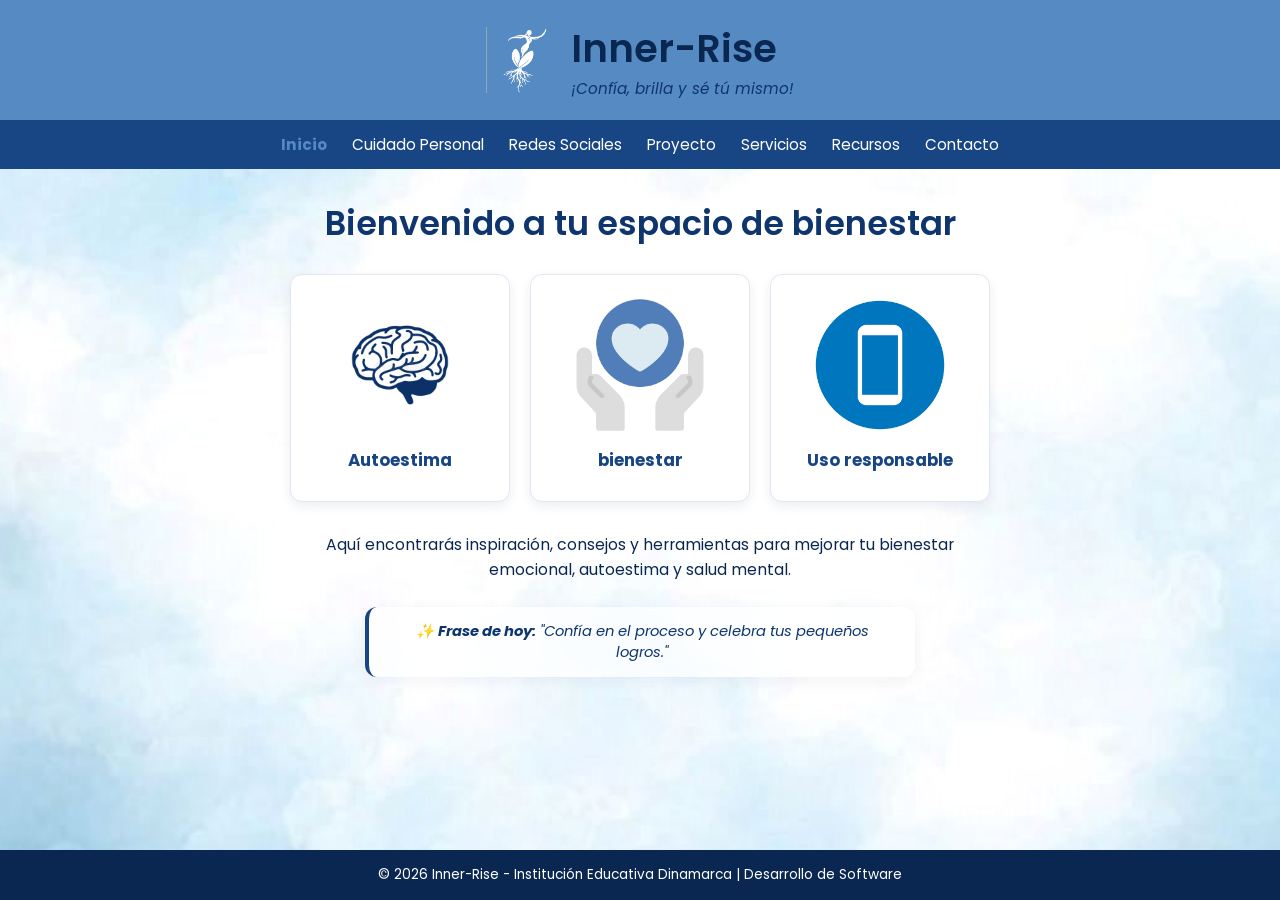
<file: index.html>
<!DOCTYPE html>
<html lang="es">
<head>
    <meta charset="UTF-8">
    <meta name="viewport" content="width=device-width, initial-scale=1.0">
    <title>Inner-Rise | Tu Espacio de Bienestar</title>
    <link rel="stylesheet" href="style.css">
    <link rel="preconnect" href="https://fonts.googleapis.com">
    <link rel="preconnect" href="https://fonts.gstatic.com" crossorigin>
    <link href="https://fonts.googleapis.com/css2?family=Poppins:wght@300;400;600;700&display=swap" rel="stylesheet">
</head>
<script src="estilo.js"></script>
<body>
    <header class="top-header">
        <img src="logo.jpg" class="logo-img" alt="Logo de Inner-Rise">
        <div class="brand-text">
            <h1>Inner-Rise</h1>
            <p class="slogan">¡Confía, brilla y sé tú mismo!</p>
        </div>
    </header>

    <nav class="navbar">
        <ul>
            <li><a href="index.html" class="active">Inicio</a></li>
            <li><a href="cuidado-personal.html">Cuidado Personal</a></li>
            <li><a href="redes-sociales.html">Redes Sociales</a></li>
            <li><a href="proyecto.html">Proyecto</a></li>
            <li><a href="servicios.html">Servicios</a></li>
            <li><a href="recurso.html">Recursos</a></li>
            <li><a href="contacto.html">Contacto</a></li>
        </ul>
    </nav>

    <section id="inicio" class="hero">
        <h2>Bienvenido a tu espacio de bienestar</h2>
        <div class="cards-container">
            <div class="card">
                <div class="card-image">
                    <img src="ilustracion.webp" alt="Autoestima y Cuidado Personal">
                </div>
                <h3>Autoestima</h3>
            </div>
            <div class="card">
                <div class="card-image">
                    <img src="icono (1).png" alt="Bienestar">
                </div>
                <h3>bienestar</h3>
            </div>
            <div class="card">
                <div class="card-image">
                    <img src="blablabla..png" alt="redes responsable">
                </div>
                <h3>Uso responsable</h3>
            </div>
        </div>
        <p class="hero-description">
            Aquí encontrarás inspiración, consejos y herramientas para mejorar tu bienestar emocional, autoestima y salud mental.
        </p>
    </section>

    <footer>
        <p>&copy; 2026 Inner-Rise - Institución Educativa Dinamarca | Desarrollo de Software</p>
    </footer>

    
</body>
</html>
</file>
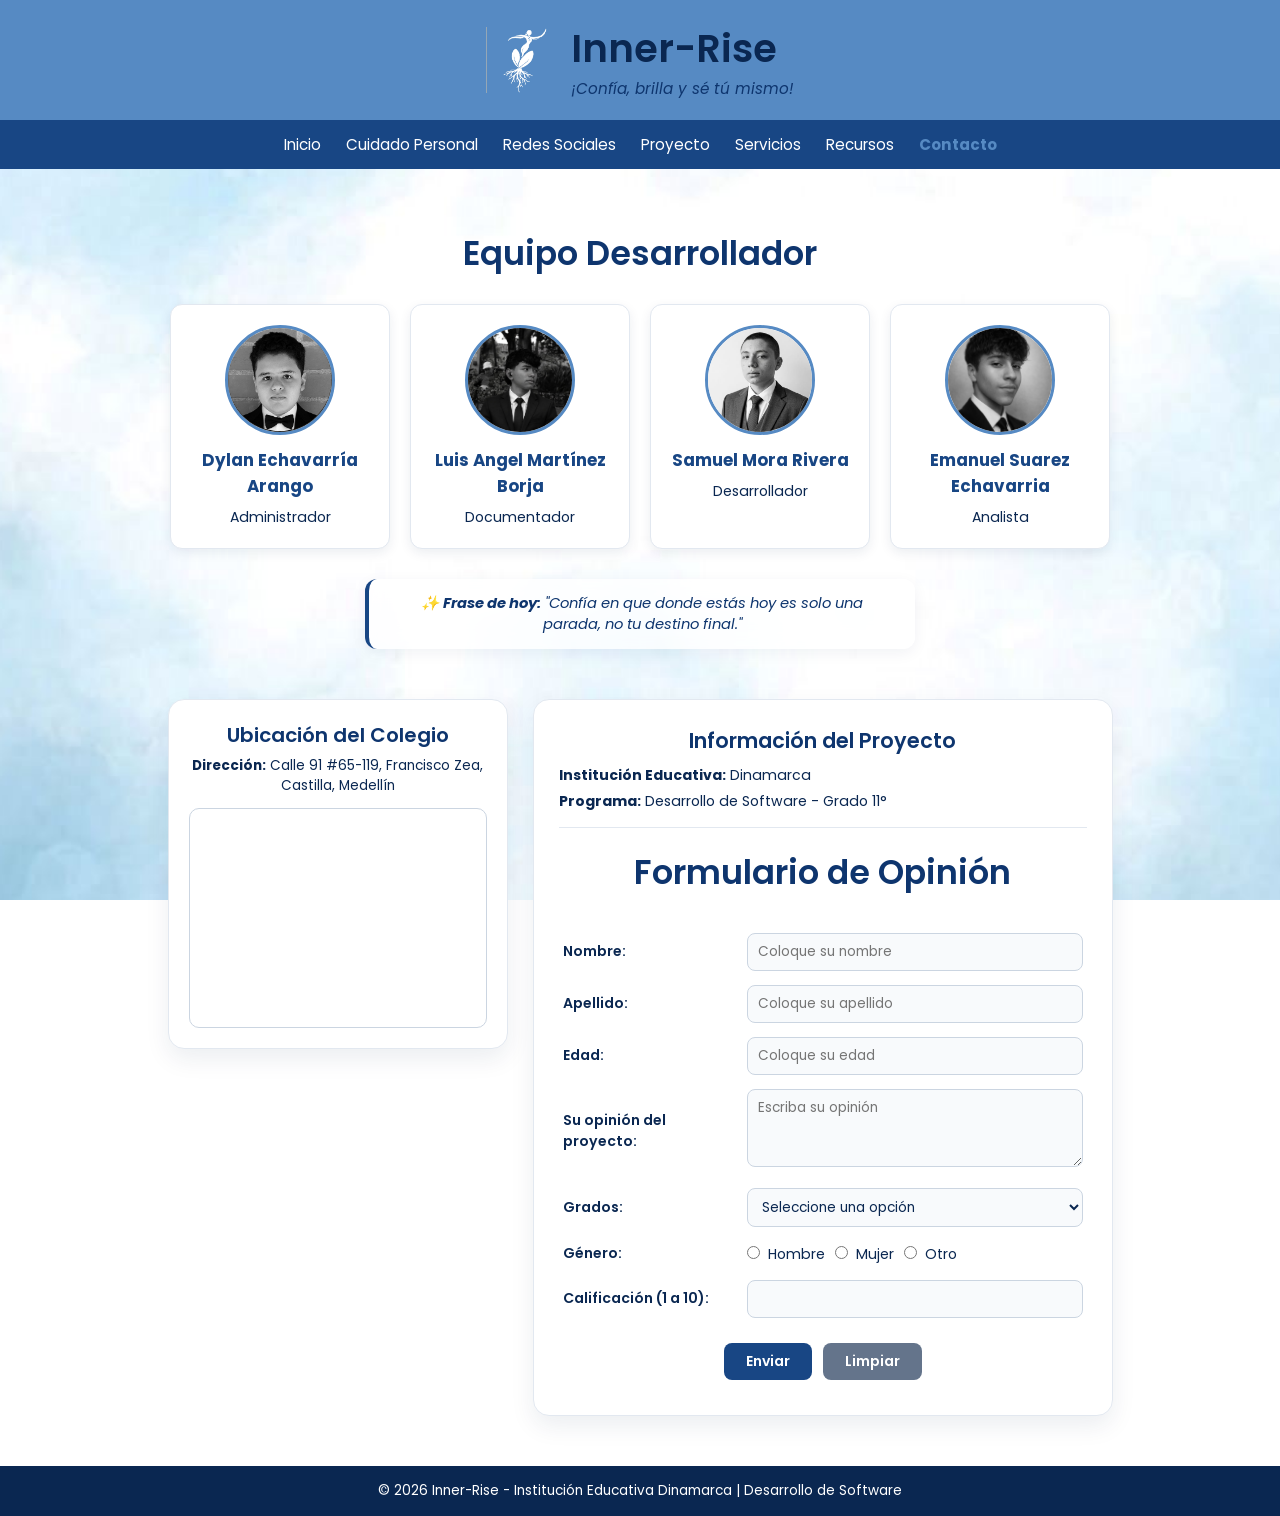
<file: contacto.html>
<!DOCTYPE html>
<html lang="es">
<head>
    <meta charset="UTF-8">
    <meta name="viewport" content="width=device-width, initial-scale=1.0">
    <title>Contacto | Inner-Rise</title>
    <link rel="stylesheet" href="style.css">
    <link rel="preconnect" href="https://fonts.googleapis.com">
    <link rel="preconnect" href="https://fonts.gstatic.com" crossorigin>
    <link href="https://fonts.googleapis.com/css2?family=Poppins:wght@300;400;600;700&display=swap" rel="stylesheet">
</head>
<script src="estilo.js"></script>
<body>

    <!-- ENCABEZADO -->
    <header class="top-header">
        <img src="logo.jpg" class="logo-img" alt="Logo de Inner-Rise">
        <div class="brand-text">
            <h1>Inner-Rise</h1>
            <p class="slogan">¡Confía, brilla y sé tú mismo!</p>
        </div>
    </header>

    <!-- NAVEGACIÓN -->
    <nav class="navbar">
        <ul>
            <li><a href="index.html">Inicio</a></li>
            <li><a href="cuidado-personal.html">Cuidado Personal</a></li>
            <li><a href="redes-sociales.html">Redes Sociales</a></li>
            <li><a href="proyecto.html">Proyecto</a></li>
            <li><a href="servicios.html">Servicios</a></li>
            <li><a href="recurso.html">Recursos</a></li>
            <li><a href="contacto.html" class="active">Contacto</a></li>
        </ul>
    </nav>

    <!-- CONTENIDO PRINCIPAL -->
    <main class="principal">

        <!-- EQUIPO DESARROLLADOR -->
        <section class="hero">
            <h2>Equipo Desarrollador</h2>
            <div class="team-grid">
                <div class="team-card">
                    <img src="Dylan.jpg" alt="Dylan Echavarría Arango" class="member-photo">
                    <h3>Dylan Echavarría Arango</h3>
                    <p>Administrador</p>
                </div>
                <div class="team-card">
                    <img src="IMG-20260819-WA0007.jpg" alt="Luis Angel Martínez Borja" class="member-photo">
                    <h3>Luis Angel Martínez Borja</h3>
                    <p>Documentador</p>
                </div>
                <div class="team-card">
                    <img src="yo.jpeg" alt="Samuel Mora Rivera" class="member-photo">
                    <h3>Samuel Mora Rivera</h3>
                    <p>Desarrollador</p>
                </div>
                <div class="team-card">
                    <img src="suarez.jpeg" alt="Emanuel Suarez Echavarria" class="member-photo">
                    <h3>Emanuel Suarez Echavarria</h3>
                    <p>Analista</p>
                </div>
            </div>
        </section>

        <!-- SECCIÓN DE MAPA Y FORMULARIO (INFORMACIÓN COMBINADA) -->
        <div class="contacto-flex-container">

            <!-- UBICACIÓN DEL COLEGIO -->
            <div class="mapa-card">
                <h2>Ubicación del Colegio</h2>
                <p><strong>Dirección:</strong> Calle 91 #65-119, Francisco Zea, Castilla, Medellín</p>
                
                <div class="mapa-responsive">
                    <iframe 
                        src="https://maps.google.com/maps?q=Calle%2091%20%2365-119%2C%20Francisco%20Zea%2C%20Medellin&t=&z=16&ie=UTF8&iwloc=&output=embed" 
                        allowfullscreen="" 
                        loading="lazy" 
                        referrerpolicy="no-referrer-when-downgrade">
                    </iframe>
                </div>
            </div>

            <!-- TARJETA COMBINADA: INFORMACIÓN DEL PROYECTO + FORMULARIO -->
            <form action="guardar.php" method="POST">
                
                <!-- BLOQUE DE INFORMACIÓN DEL PROYECTO -->
                <div class="info-proyecto-unificada">
                    <h2>Información del Proyecto</h2>
                    <p><strong>Institución Educativa:</strong> Dinamarca</p>
                    <p><strong>Programa:</strong> Desarrollo de Software - Grado 11°</p>

                </div>

                <hr class="separador-formulario">

                <!-- FORMULARIO DE OPINIÓN -->
                <h2>Formulario de Opinión</h2>
                <table>
                    <tr>
                        <td><label for="name">Nombre:</label></td>
                        <td><input type="text" placeholder="Coloque su nombre" maxlength="10" required name="name" id="name"></td>
                    </tr>
                    <tr>
                        <td><label for="lastname">Apellido:</label></td>
                        <td><input type="text" placeholder="Coloque su apellido" maxlength="10" required name="lastname" id="lastname"></td>
                    </tr>
                    <tr>
                        <td><label for="age">Edad:</label></td>
                        <td><input type="number" placeholder="Coloque su edad" required name="age" id="age"></td>
                    </tr>
                    <tr>
                        <td><label for="description">Su opinión del proyecto:</label></td>
                        <td><textarea name="description" placeholder="Escriba su opinión" id="description" rows="3"></textarea></td>
                    </tr>
                    <tr>
                        <td><label for="study">Grados:</label></td>
                        <td>
                            <select name="study" id="study">
                                <option value="">Seleccione una opción</option>
                                <option value="11">11°</option>
                                <option value="10">10°</option>
                            </select>
                        </td>
                    </tr>
                    <tr>
                        <td><label>Género:</label></td>
                        <td>
                            <input type="radio" name="gender" value="man" id="man">
                            <label for="man">Hombre</label>
                            <input type="radio" name="gender" value="woman" id="woman">
                            <label for="woman">Mujer</label>
                            <input type="radio" name="gender" value="heli" id="heli">
                            <label for="heli">Otro</label>
                        </td>
                    </tr>
                    <tr>
                        <td><label for="number">Calificación (1 a 10):</label></td>
                        <td><input type="number" name="number" id="number" min="1" max="10"></td>
                    </tr>
                    <tr>
                        <td colspan="2" class="form-buttons">
                            <input type="submit" value="Enviar">
                            <input type="reset" value="Limpiar">
                        </td>
                    </tr>
                </table>
            </form>

        </div>

    </main>

    <!-- PIE DE PÁGINA -->
    <footer>
        <p>&copy; 2026 Inner-Rise - Institución Educativa Dinamarca | Desarrollo de Software</p>
    </footer>

</body>
</html>
</file>
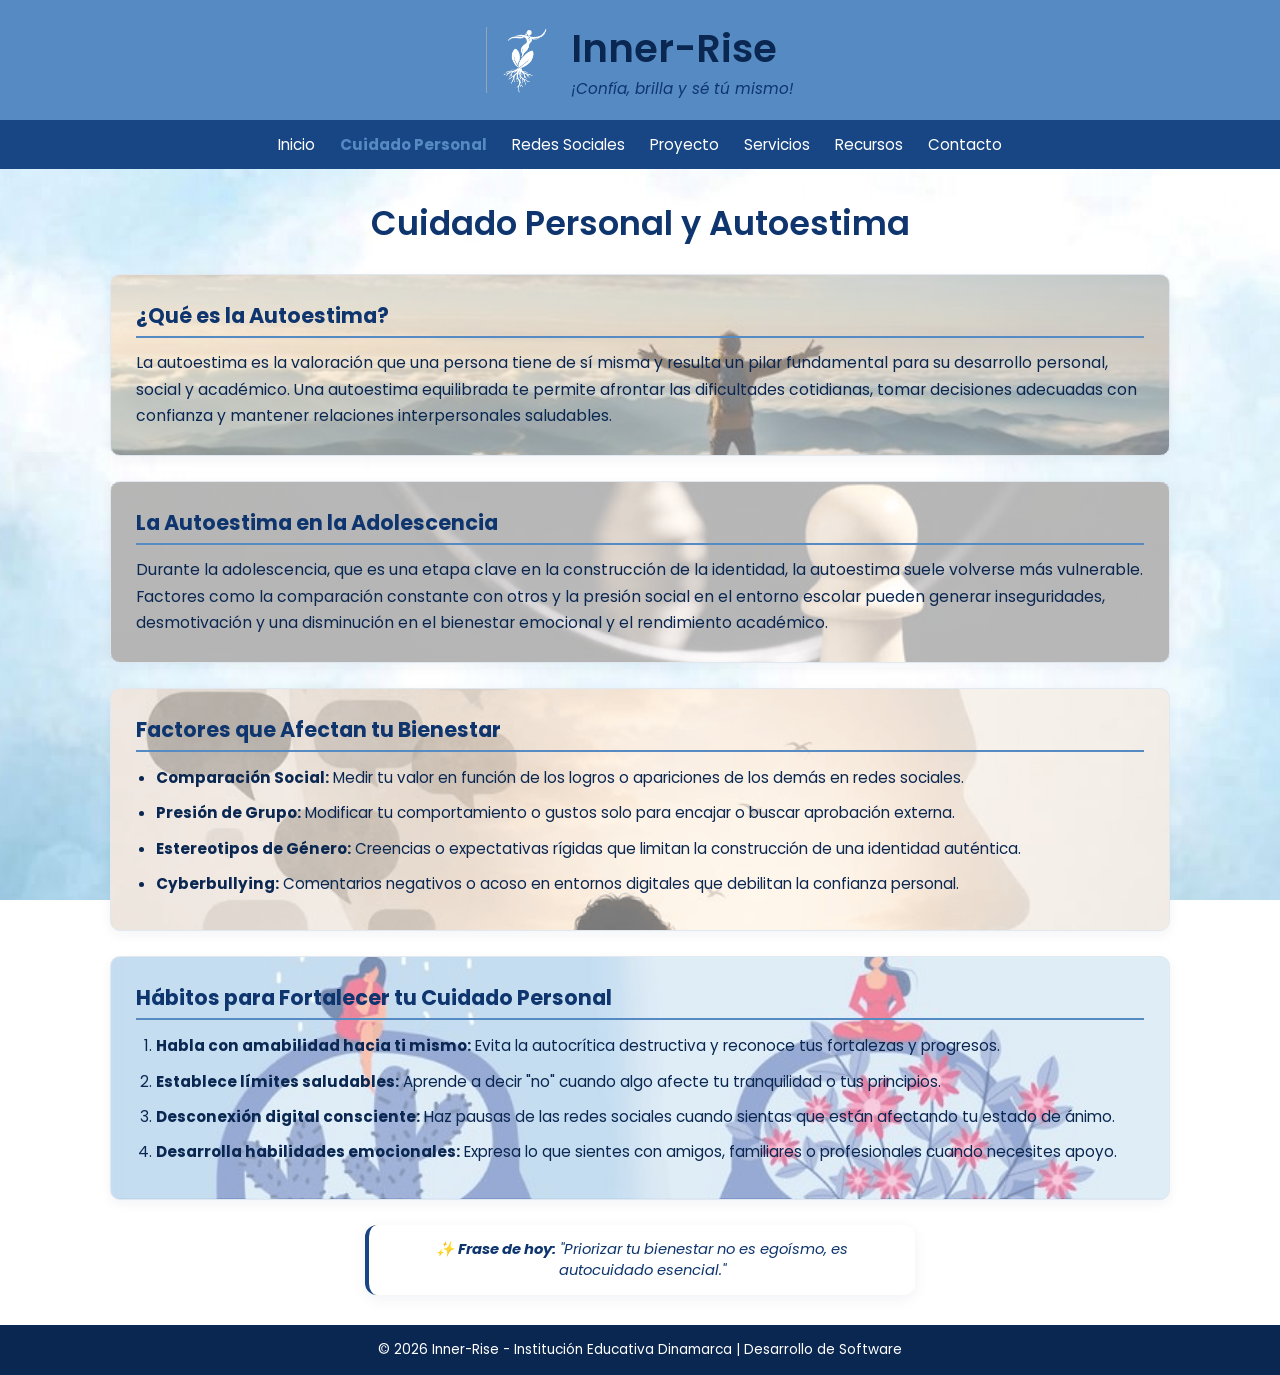
<file: cuidado-personal.html>
<!DOCTYPE html>
<html lang="es">
<head>
    <meta charset="UTF-8">
    <meta name="viewport" content="width=device-width, initial-scale=1.0">
    <title>Cuidado Personal | Inner-Rise</title>
    <link rel="stylesheet" href="style.css">
    <link rel="preconnect" href="https://fonts.googleapis.com">
    <link rel="preconnect" href="https://fonts.gstatic.com" crossorigin>
    <link href="https://fonts.googleapis.com/css2?family=Poppins:wght@300;400;600;700&display=swap" rel="stylesheet">
</head>
<body class="pagina-cuidado">
    <header class="top-header">
        <img src="logo.jpg" class="logo-img" alt="Logo de Inner-Rise">
        <div class="brand-text">
            <h1>Inner-Rise</h1>
            <p class="slogan">¡Confía, brilla y sé tú mismo!</p>
        </div>
    </header>

    <nav class="navbar">
        <ul>
            <li><a href="index.html">Inicio</a></li>
            <li><a href="cuidado-personal.html" class="active">Cuidado Personal</a></li>
            <li><a href="redes-sociales.html">Redes Sociales</a></li>
            <li><a href="proyecto.html">Proyecto</a></li>
            <li><a href="servicios.html">Servicios</a></li>
            <li><a href="recurso.html">Recursos</a></li>
            <li><a href="contacto.html">Contacto</a></li>
        </ul>
    </nav>

    <section class="hero">
        <h2>Cuidado Personal y Autoestima</h2>
        <article class="content-box">
            <h3>¿Qué es la Autoestima?</h3>
            <p>La autoestima es la valoración que una persona tiene de sí misma y resulta un pilar fundamental para su desarrollo personal, social y académico. Una autoestima equilibrada te permite afrontar las dificultades cotidianas, tomar decisiones adecuadas con confianza y mantener relaciones interpersonales saludables.</p>
        </article>
        <article class="content-box">
            <h3>La Autoestima en la Adolescencia</h3>
            <p>Durante la adolescencia, que es una etapa clave en la construcción de la identidad, la autoestima suele volverse más vulnerable. Factores como la comparación constante con otros y la presión social en el entorno escolar pueden generar inseguridades, desmotivación y una disminución en el bienestar emocional y el rendimiento académico.</p>
        </article>
        <article class="content-box">
            <h3>Factores que Afectan tu Bienestar</h3>
            <ul>
                <li><strong>Comparación Social:</strong> Medir tu valor en función de los logros o apariciones de los demás en redes sociales.</li>
                <li><strong>Presión de Grupo:</strong> Modificar tu comportamiento o gustos solo para encajar o buscar aprobación externa.</li>
                <li><strong>Estereotipos de Género:</strong> Creencias o expectativas rígidas que limitan la construcción de una identidad auténtica.</li>
                <li><strong>Cyberbullying:</strong> Comentarios negativos o acoso en entornos digitales que debilitan la confianza personal.</li>
            </ul>
        </article>
        <article class="content-box">
            <h3>Hábitos para Fortalecer tu Cuidado Personal</h3>
            <ol>
                <li><strong>Habla con amabilidad hacia ti mismo:</strong> Evita la autocrítica destructiva y reconoce tus fortalezas y progresos.</li>
                <li><strong>Establece límites saludables:</strong> Aprende a decir "no" cuando algo afecte tu tranquilidad o tus principios.</li>
                <li><strong>Desconexión digital consciente:</strong> Haz pausas de las redes sociales cuando sientas que están afectando tu estado de ánimo.</li>
                <li><strong>Desarrolla habilidades emocionales:</strong> Expresa lo que sientes con amigos, familiares o profesionales cuando necesites apoyo.</li>
            </ol>
        </article>
    </section>

    <footer>
        <p>&copy; 2026 Inner-Rise - Institución Educativa Dinamarca | Desarrollo de Software</p>
    </footer>

    <script src="estilo.js"></script>
</body>
</html>
</file>
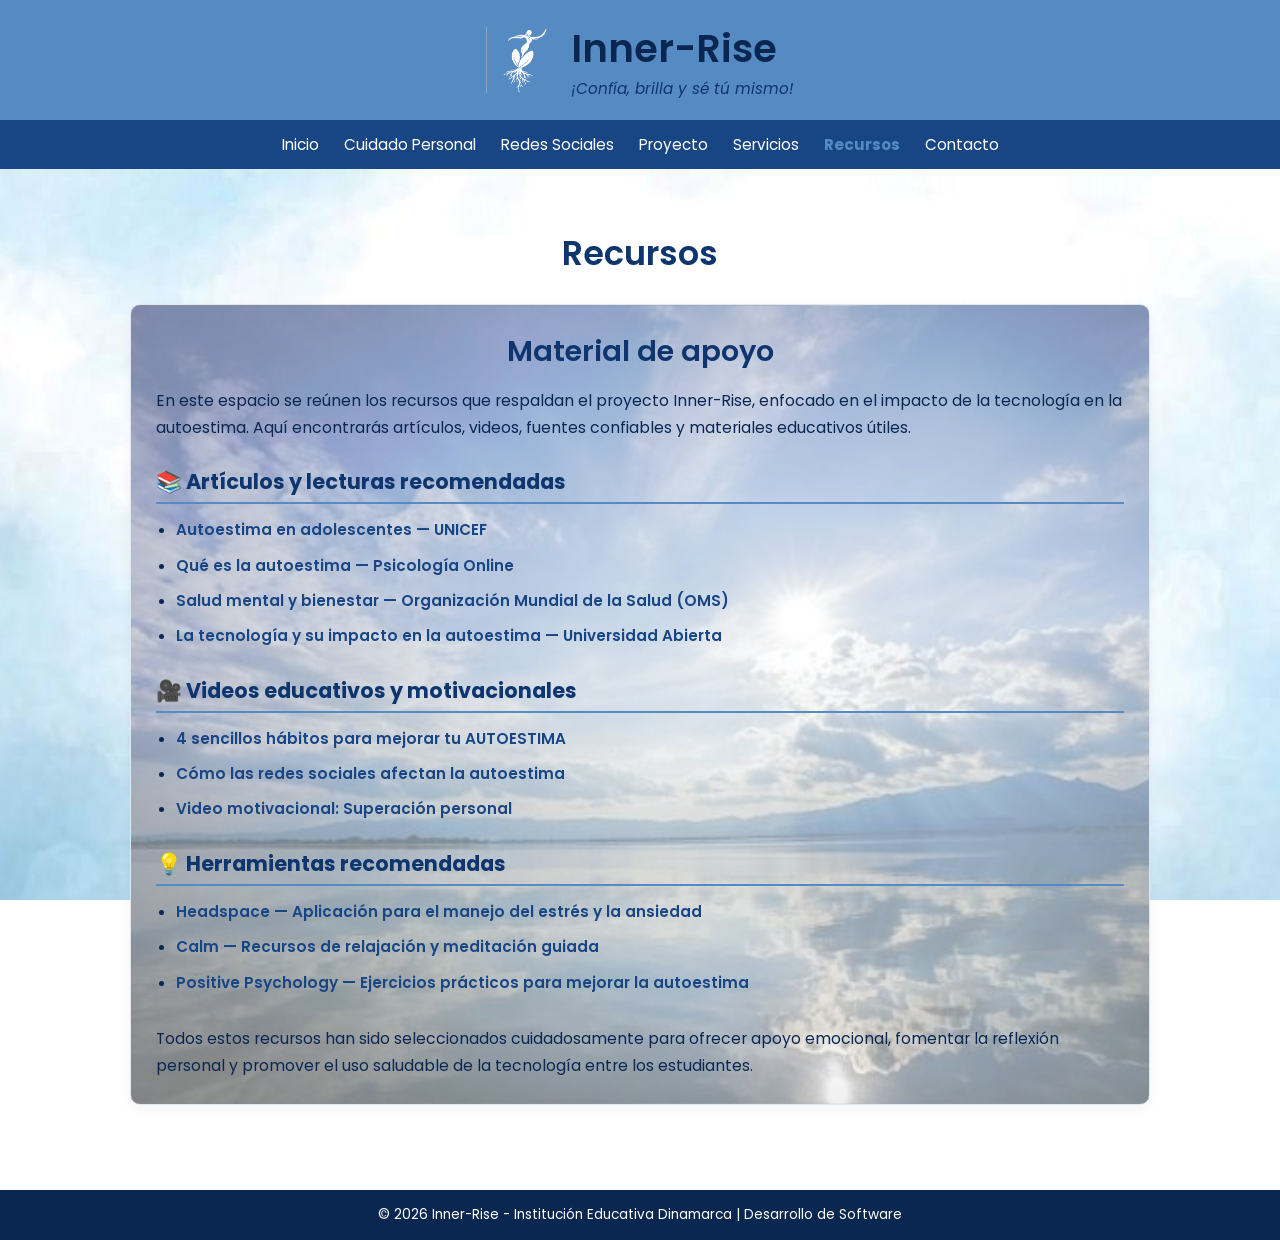
<file: recurso.html>
<!DOCTYPE html>
<html lang="es">
<head>
    <meta charset="UTF-8">
    <meta name="viewport" content="width=device-width, initial-scale=1.0">
    <title>Recursos | Inner-Rise</title>
    <link rel="stylesheet" href="style.css">
    <link rel="preconnect" href="https://fonts.googleapis.com">
    <link rel="preconnect" href="https://fonts.gstatic.com" crossorigin>
    <link href="https://fonts.googleapis.com/css2?family=Poppins:wght@300;400;600;700&display=swap" rel="stylesheet">
</head>
<script src="estilo.js"></script>

<body class="pagina-recursos">
    <header class="top-header">
        <img src="logo.jpg" class="logo-img" alt="Logo de Inner-Rise">
        <div class="brand-text">
            <h1>Inner-Rise</h1>
            <p class="slogan">¡Confía, brilla y sé tú mismo!</p>
        </div>
    </header>

    <nav class="navbar">
        <ul>
            <li><a href="index.html">Inicio</a></li>
            <li><a href="cuidado-personal.html">Cuidado Personal</a></li>
            <li><a href="redes-sociales.html">Redes Sociales</a></li>
            <li><a href="proyecto.html">Proyecto</a></li>
            <li><a href="servicios.html">Servicios</a></li>
            <li><a href="recurso.html" class="active">Recursos</a></li>
            <li><a href="contacto.html">Contacto</a></li>
        </ul>
    </nav>

    <main>
        <section class="principal">
            <h2>Recursos</h2>
            
            <!-- CAJA ÚNICA DE RECURSOS -->
            <div class="content-box caja-recursos-general">
                <h2>Material de apoyo</h2>
                <p>En este espacio se reúnen los recursos que respaldan el proyecto Inner-Rise, enfocado en el impacto de la tecnología en la autoestima. Aquí encontrarás artículos, videos, fuentes confiables y materiales educativos útiles.</p>
                
                <h3 style="margin-top:25px;">📚 Artículos y lecturas recomendadas</h3>
                <ul>
                    <li><a href="https://www.unicef.org/es/salud-mental/autoestima-en-adolescentes" target="_blank">Autoestima en adolescentes — UNICEF</a></li>
                    <li><a href="https://www.psicologia-online.com/que-es-la-autoestima-en-psicologia-5829.html" target="_blank">Qué es la autoestima — Psicología Online</a></li>
                    <li><a href="https://www.who.int/es/health-topics/mental-health" target="_blank">Salud mental y bienestar — Organización Mundial de la Salud (OMS)</a></li>
                    <li><a href="https://www.malvernbh.com/blog/technology-and-self-confidence/" target="_blank">La tecnología y su impacto en la autoestima — Universidad Abierta</a></li>
                </ul>

                <h3 style="margin-top:25px;">🎥 Videos educativos y motivacionales</h3>
                <ul>
                    <li><a href="https://www.youtube.com/watch?v=y3vrDj2-CfQ" target="_blank">4 sencillos hábitos para mejorar tu AUTOESTIMA</a></li>
                    <li><a href="https://www.youtube.com/watch?v=WSfPj06VnUE" target="_blank">Cómo las redes sociales afectan la autoestima</a></li>
                    <li><a href="https://www.youtube.com/watch?v=F97ZnQqst0I" target="_blank">Video motivacional: Superación personal</a></li>
                </ul>

                <h3 style="margin-top:25px;">💡 Herramientas recomendadas</h3>
                <ul>
                    <li><a href="https://www.headspace.com/" target="_blank">Headspace — Aplicación para el manejo del estrés y la ansiedad</a></li>
                    <li><a href="https://www.calm.com/" target="_blank">Calm — Recursos de relajación y meditación guiada</a></li>
                    <li><a href="https://positivepsychology.com/self-esteem-tools/" target="_blank">Positive Psychology — Ejercicios prácticos para mejorar la autoestima</a></li>
                </ul>

                <p style="margin-top:30px;">Todos estos recursos han sido seleccionados cuidadosamente para ofrecer apoyo emocional, fomentar la reflexión personal y promover el uso saludable de la tecnología entre los estudiantes.</p>
            </div>
        </section>
    </main>

    <footer>
        <p>&copy; 2026 Inner-Rise - Institución Educativa Dinamarca | Desarrollo de Software</p>
    </footer>
</body>
</html>
</file>
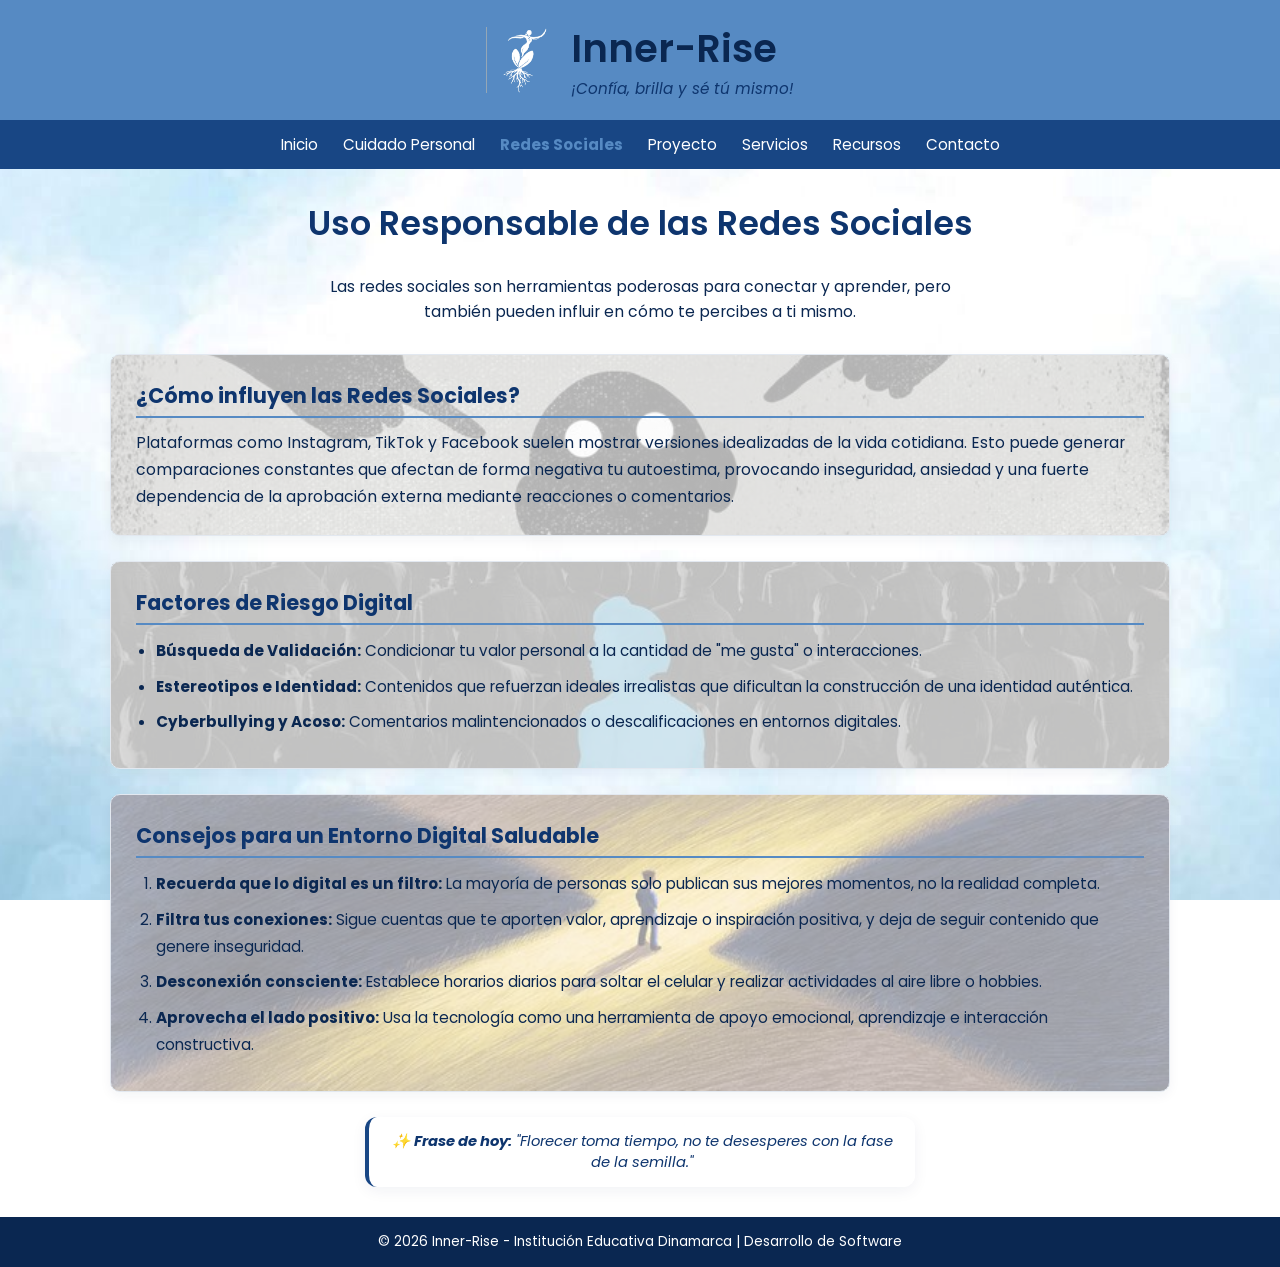
<file: redes-sociales.html>
<!DOCTYPE html>
<html lang="es">
<head>
    <meta charset="UTF-8">
    <meta name="viewport" content="width=device-width, initial-scale=1.0">
    <title>Redes Sociales | Inner-Rise</title>
    <link rel="stylesheet" href="style.css">
    <link rel="preconnect" href="https://fonts.googleapis.com">
    <link rel="preconnect" href="https://fonts.gstatic.com" crossorigin>
    <link href="https://fonts.googleapis.com/css2?family=Poppins:wght@300;400;600;700&display=swap" rel="stylesheet">
</head>
<body class="pagina-redes">
    <header class="top-header">
        <img src="logo.jpg" class="logo-img" alt="Logo de Inner-Rise">
        <div class="brand-text">
            <h1>Inner-Rise</h1>
            <p class="slogan">¡Confía, brilla y sé tú mismo!</p>
        </div>
    </header>

    <nav class="navbar">
        <ul>
            <li><a href="index.html">Inicio</a></li>
            <li><a href="cuidado-personal.html">Cuidado Personal</a></li>
            <li><a href="redes-sociales.html" class="active">Redes Sociales</a></li>
            <li><a href="proyecto.html">Proyecto</a></li>
            <li><a href="servicios.html">Servicios</a></li>
            <li><a href="recurso.html">Recursos</a></li>
            <li><a href="contacto.html">Contacto</a></li>
        </ul>
    </nav>

    <section class="hero">
        <h2>Uso Responsable de las Redes Sociales</h2>
        <p class="hero-description" style="margin-bottom: 30px;">
            Las redes sociales son herramientas poderosas para conectar y aprender, pero también pueden influir en cómo te percibes a ti mismo.
        </p>
        <article class="content-box">
            <h3>¿Cómo influyen las Redes Sociales?</h3>
            <p>Plataformas como Instagram, TikTok y Facebook suelen mostrar versiones idealizadas de la vida cotidiana. Esto puede generar comparaciones constantes que afectan de forma negativa tu autoestima, provocando inseguridad, ansiedad y una fuerte dependencia de la aprobación externa mediante reacciones o comentarios.</p>
        </article>
        <article class="content-box">
            <h3>Factores de Riesgo Digital</h3>
            <ul>
                <li><strong>Búsqueda de Validación:</strong> Condicionar tu valor personal a la cantidad de "me gusta" o interacciones.</li>
                <li><strong>Estereotipos e Identidad:</strong> Contenidos que refuerzan ideales irrealistas que dificultan la construcción de una identidad auténtica.</li>
                <li><strong>Cyberbullying y Acoso:</strong> Comentarios malintencionados o descalificaciones en entornos digitales.</li>
            </ul>
        </article>
        <article class="content-box">
            <h3>Consejos para un Entorno Digital Saludable</h3>
            <ol>
                <li><strong>Recuerda que lo digital es un filtro:</strong> La mayoría de personas solo publican sus mejores momentos, no la realidad completa.</li>
                <li><strong>Filtra tus conexiones:</strong> Sigue cuentas que te aporten valor, aprendizaje o inspiración positiva, y deja de seguir contenido que genere inseguridad.</li>
                <li><strong>Desconexión consciente:</strong> Establece horarios diarios para soltar el celular y realizar actividades al aire libre o hobbies.</li>
                <li><strong>Aprovecha el lado positivo:</strong> Usa la tecnología como una herramienta de apoyo emocional, aprendizaje e interacción constructiva.</li>
            </ol>
        </article>
    </section>

    <footer>
        <p>&copy; 2026 Inner-Rise - Institución Educativa Dinamarca | Desarrollo de Software</p>
    </footer>

    <script src="estilo.js"></script>
</body>
</html>
</file>
<file: style.css>
/* =========================================
   1. RESET GENERAL Y ESTILOS BASE
   ========================================= */

html {
    overflow-y: scroll;
}

* {
    margin: 0;
    padding: 0;
    box-sizing: border-box;
}

body {
    font-family: 'Poppins', sans-serif;
    color: #0A2751; /* Prussian Blue */
    text-align: center;
    
    /* Configuración del fondo con imagen */
    background-image: url('fondo.JPG');
    background-size: cover;
    background-position: center;
    background-repeat: no-repeat;
    background-attachment: fixed;

    /* Estructura Flexbox para mantener el footer al final */
    min-height: 100vh;
    display: flex;
    flex-direction: column;
}

/* =========================================
   2. ENCABEZADO SUPERIOR (Top Header)
   ========================================= */
.top-header {
    background-color: #568AC3; /* Dusty Denim */
    padding: 20px;
    display: flex;
    justify-content: center;
    align-items: center;
    gap: 15px;
    width: 100%;
}

.logo-container {
    display: flex;
    align-items: center;
    gap: 15px;
}

.logo-img {
    width: 70px;
    height: 70px;
    object-fit: contain;
}

.logo-icon {
    font-size: 2.2rem;
    background-color: rgba(255, 255, 255, 0.3);
    width: 60px;
    height: 60px;
    line-height: 60px;
    border-radius: 50%;
}

.brand-text {
    text-align: left;
}

.brand-text h1 {
    font-size: 2.4rem;
    color: #0A2751;
    font-weight: 600;
    margin: 0;
}

.slogan {
    font-size: 0.95rem;
    color: #0E356E; /* Regal Navy */
    font-style: italic;
    margin: 0;
}

.barra-superior {
    background-color: #568AC3;
    padding: 10px 20px;
    display: flex;
    justify-content: flex-end;
    gap: 10px;
    width: 100%;
}

.btn {
    background-color: #ffffff;
    color: #184684;
    border: none;
    padding: 6px 14px;
    border-radius: 6px;
    font-family: 'Poppins', sans-serif;
    font-weight: 600;
    cursor: pointer;
    transition: background-color 0.3s;
}

.btn:hover {
    background-color: #e2e8f0;
}

/* =========================================
   3. BARRA DE NAVEGACIÓN
   ========================================= */
.navbar, .menu {
    background-color: #184684; /* Steel Azure */
    padding: 12px 0;
    width: 100%;
}

.navbar ul, .menu ul {
    list-style: none;
    display: flex;
    justify-content: center;
    gap: 25px;
    flex-wrap: wrap;
    align-items: center;
}

.navbar a, .menu a {
    color: #ffffff;
    text-decoration: none;
    font-size: 0.95rem;
    transition: color 0.3s;
}

.navbar a:hover, .navbar a.active,
.menu a:hover, .menu a.activo {
    color: #568AC3;
    font-weight: 700;
}

/* =========================================
   4. CONTENEDOR PRINCIPAL
   ========================================= */
main, .principal, .hero {
    padding: 30px 20px;
    max-width: 1100px;
    margin: 0 auto;
    flex: 1 0 auto; /* Empuja el footer al final */
    width: 100%;
}

.hero h2, .principal h2 {
    font-size: 2.1rem;
    color: #0E356E;
    margin-bottom: 25px;
    font-weight: 600;
}

.hero-description {
    font-size: 0.98rem;
    max-width: 650px;
    margin: 20px auto 0 auto;
    line-height: 1.6;
    color: #0A2751;
}

/* =========================================
   5. TARJETAS DEL INICIO, SERVICIOS Y EQUIPO
   ========================================= */
.cards-container, .services-grid, .team-grid {
    display: flex;
    justify-content: center;
    align-items: stretch;
    gap: 20px;
    margin-bottom: 30px;
    flex-wrap: wrap;
}

.card, .service-card, .team-card {
    background-color: #ffffff;
    border: 1px solid #e2e8f0;
    border-radius: 12px;
    padding: 20px;
    width: 220px;
    box-shadow: 0 4px 12px rgba(10, 39, 81, 0.08);
    transition: transform 0.3s ease;
    display: flex;
    flex-direction: column;
    align-items: center;
    overflow: hidden; /* Evita que las imágenes se salgan */
}

.card:hover, .service-card:hover, .team-card:hover {
    transform: translateY(-5px);
}

/* Ajuste de tamaño para las imágenes de las tarjetas */
.card img, 
.card-image img {
    width: 100%;
    max-width: 100%;
    height: 140px;
    object-fit: contain; /* Encaja la imagen perfectamente dentro de la tarjeta */
    border-radius: 8px;
    margin-bottom: 12px;
}

.card-image {
    width: 100%;
    display: flex;
    justify-content: center;
    align-items: center;
}

.service-icon {
    font-size: 2.2rem;
    margin-bottom: 10px;
}

.member-photo {
    width: 110px;
    height: 110px;
    object-fit: cover;
    border-radius: 50%;
    border: 3px solid #568AC3;
    margin-bottom: 12px;
}

.card h3, .service-card h3, .team-card h3 {
    color: #184684;
    font-size: 1.05rem;
    margin-bottom: 8px;
}

.service-card p, .team-card p {
    font-size: 0.88rem;
    line-height: 1.5;
    color: #0A2751;
}

/* =========================================
   6. CAJAS DE CONTENIDO GENERALES
   ========================================= */
.content-box, .contenido {
    background-color: #ffffff;
    border: 1px solid #e2e8f0;
    border-radius: 10px;
    padding: 25px;
    margin-bottom: 25px;
    text-align: left;
    box-shadow: 0 4px 12px rgba(10, 39, 81, 0.05);
}

.content-box h2, .contenido h2 {
    font-size: 1.8rem;
    color: #0E356E;
    margin-bottom: 15px;
    text-align: center;
}

.content-box h3, .contenido h3 {
    color: #0E356E;
    font-size: 1.3rem;
    margin-bottom: 12px;
    border-bottom: 2px solid #568AC3;
    padding-bottom: 5px;
}

.content-box p, .contenido p {
    color: #0A2751;
    line-height: 1.7;
    font-size: 0.98rem;
}

.content-box ul, .content-box ol,
.contenido ul, .contenido ol {
    margin-left: 20px;
    color: #0A2751;
    line-height: 1.8;
    font-size: 0.95rem;
}

.content-box li, .contenido li {
    margin-bottom: 8px;
}

.content-box a, .contenido a {
    color: #184684;
    text-decoration: none;
    font-weight: 600;
    transition: color 0.3s;
}

.content-box a:hover, .contenido a:hover {
    color: #568AC3;
    text-decoration: underline;
}

/* =========================================
   7. CONTENEDOR PARALELO (PÁGINA CONTACTO)
   ========================================= */
.contacto-flex-container {
    display: flex;
    justify-content: center;
    align-items: flex-start;
    gap: 25px;
    margin: 20px auto;
    flex-wrap: wrap;
    width: 100%;
}

/* Tarjeta del Mapa */
.contacto-flex-container .mapa-card {
    flex: 0 1 340px;
    max-width: 360px;
    background-color: #ffffff;
    border: 1px solid #e2e8f0;
    border-radius: 16px;
    padding: 20px;
    box-shadow: 0 10px 25px rgba(10, 39, 81, 0.08);
    margin: 0;
    display: flex;
    flex-direction: column;
    text-align: center;
}

.mapa-card h2 {
    color: #0E356E;
    font-size: 1.25rem;
    margin-bottom: 6px;
}

.mapa-card p {
    color: #0A2751;
    font-size: 0.85rem;
    margin-bottom: 12px;
}

.mapa-responsive {
    width: 100%;
    height: 220px;
    border-radius: 10px;
    overflow: hidden;
    border: 1px solid #cbd5e1;
}

.mapa-responsive iframe {
    width: 100%;
    height: 100%;
    border: 0;
}

/* =========================================
   8. FORMULARIO DE CONTACTO E INFORMACIÓN
   ========================================= */
.contacto-flex-container form {
    flex: 1 1 500px;
    max-width: 580px;
    background-color: #ffffff;
    border: 1px solid #e2e8f0;
    border-radius: 16px;
    padding: 25px;
    box-shadow: 0 10px 25px rgba(10, 39, 81, 0.08);
    margin: 0;
    text-align: left;
}

.info-proyecto-unificada {
    margin-bottom: 15px;
    text-align: left;
}

.info-proyecto-unificada h2 {
    color: #0E356E;
    font-size: 1.3rem;
    margin-bottom: 10px;
    text-align: center;
}

.info-proyecto-unificada p {
    font-size: 0.88rem;
    color: #0A2751;
    margin-bottom: 6px;
    line-height: 1.4;
}

.separador-formulario {
    border: 0;
    height: 1px;
    background: #e2e8f0;
    margin: 15px 0 20px 0;
}

form h2 {
    color: #0E356E;
    font-size: 1.3rem;
    margin-bottom: 15px;
    text-align: center;
}

form table {
    width: 100%;
    border-collapse: separate;
    border-spacing: 0 6px;
}

form td {
    padding: 4px;
    vertical-align: middle;
}

form td:first-child {
    width: 35%;
    font-weight: 600;
    color: #0E356E;
    font-size: 0.88rem;
}

form label {
    color: #0A2751;
    font-size: 0.88rem;
    cursor: pointer;
}

form input[type="text"],
form input[type="email"],
form input[type="password"],
form input[type="number"],
form select,
form textarea {
    width: 100%;
    padding: 8px 10px;
    border: 1px solid #cbd5e1;
    border-radius: 8px;
    font-family: 'Poppins', sans-serif;
    font-size: 0.85rem;
    color: #0A2751;
    background-color: #f8fafc;
    transition: all 0.3s ease;
}

form input:focus,
form select:focus,
form textarea:focus {
    border-color: #568AC3;
    outline: none;
    box-shadow: 0 0 0 3px rgba(86, 138, 195, 0.2);
    background-color: #ffffff;
}

form textarea {
    resize: vertical;
}

form input[type="radio"] {
    accent-color: #184684;
    margin-right: 4px;
    margin-left: 6px;
    cursor: pointer;
}

form input[type="radio"]:first-child {
    margin-left: 0;
}

.form-buttons {
    text-align: center;
    padding-top: 15px !important;
}

form input[type="submit"],
form input[type="reset"] {
    background-color: #184684;
    color: #ffffff;
    border: none;
    padding: 8px 22px;
    border-radius: 8px;
    font-family: 'Poppins', sans-serif;
    font-weight: 600;
    font-size: 0.88rem;
    cursor: pointer;
    margin: 0 4px;
    transition: background-color 0.3s ease, transform 0.2s ease;
}

form input[type="reset"] {
    background-color: #64748b;
}

form input[type="submit"]:hover {
    background-color: #0E356E;
    transform: translateY(-2px);
}

form input[type="reset"]:hover {
    background-color: #475569;
    transform: translateY(-2px);
}

/* =========================================
   9. PIE DE PÁGINA
   ========================================= */
footer {
    width: 100%;
    background-color: #0A2751;
    color: #ffffff;
    padding: 15px;
    font-size: 0.85rem;
    text-align: center;
    margin-top: auto;
}

/* =========================================
   10 Y 11. FONDOS EXCLUSIVOS (OPTIMIZADOS)
   ========================================= */

/* Regla general para no repetir el tamaño y posición en cada caja */
.pagina-cuidado .content-box,
.pagina-redes .content-box {
    background-size: cover;
    background-position: center;
}

/* Fondos específicos para: CUIDADO PERSONAL */
.pagina-cuidado .content-box:nth-of-type(1) {
    background-image: linear-gradient(rgba(255, 255, 255, 0.45), rgba(255, 255, 255, 0.45)), url('Imagenes, caja de texto/autoestima.jpg');
}

.pagina-cuidado .content-box:nth-of-type(2) {
    background-image: linear-gradient(rgba(255, 255, 255, 0.70), rgba(255, 255, 255, 0.70)), url('Imagenes, caja de texto/Comparacion.png');
}

.pagina-cuidado .content-box:nth-of-type(3) {
    background-image: linear-gradient(rgba(255, 255, 255, 0.45), rgba(255, 255, 255, 0.45)), url('Imagenes, caja de texto/Bienestar.png');
}

.pagina-cuidado .content-box:nth-of-type(4) {
    background-image: linear-gradient(rgba(255, 255, 255, 0.45), rgba(255, 255, 255, 0.45)), url('Imagenes, caja de texto/Fortalecer.png');
}

/* Fondos específicos para: REDES SOCIALES */
.pagina-redes .content-box:nth-of-type(1) {
    background-image: linear-gradient(rgba(255, 255, 255, 0.70), rgba(255, 255, 255, 0.70)), url('Imagenes, caja de texto/25.jpg');
}

.pagina-redes .content-box:nth-of-type(2) {
    background-image: linear-gradient(rgba(255, 255, 255, 0.70), rgba(255, 255, 255, 0.70)), url('Imagenes, caja de texto/Estereotipos.jpg');
}

.pagina-redes .content-box:nth-of-type(3) {
    background-image: linear-gradient(rgba(255, 255, 255, 0.60), rgba(255, 255, 255, 0.60)), url('Imagenes, caja de texto/Desconexion.jpg');
}

/* Fondos específicos para: PROYECTO */
.caja-que-es, .caja-problematica, .caja-objetivos, .caja-pilares {
    background-size: cover;
    background-position: center;
}

.caja-que-es {
    background-image: linear-gradient(rgba(255, 255, 255, 0.8), rgba(255, 255, 255, 0.8)), url('Imagenes, caja de texto/autoestima.jpg');
}

.caja-problematica {
    background-image: linear-gradient(rgba(255, 255, 255, 0.8), rgba(255, 255, 255, 0.8)), url('Imagenes, caja de texto/descarga (1).jpg');
}

.caja-objetivos {
    background-image: linear-gradient(rgba(255, 255, 255, 0.8), rgba(255, 255, 255, 0.8)), url('Imagenes, caja de texto/HERR.jpg');
}

.caja-pilares {
    background-image: linear-gradient(rgba(255, 255, 255, 0.8), rgba(255, 255, 255, 0.8)), url('Imagenes, caja de texto/foto4.jpg');
}
.caja-ofrecemos, .caja-autoevaluaciones, .caja-orientacion, .caja-resultados, .caja-frases {
    background-size: cover;
    background-position: center;
}

/* Fondos específicos para SERVICIOS */
.caja-ofrecemos {
    background-image: linear-gradient(rgba(255, 255, 255, 0.8), rgba(255, 255, 255, 0.8)), url('Imagenes, caja de texto/Nigt.jpg');
}

.caja-autoevaluaciones {
    background-image: linear-gradient(rgba(255, 255, 255, 0.8), rgba(255, 255, 255, 0.8)), url('Imagenes, caja de texto/TESTS.jpg');
}

.caja-orientacion {
    background-image: linear-gradient(rgba(255, 255, 255, 0.8), rgba(255, 255, 255, 0.8)), url('Imagenes, caja de texto/Orientacion.jpg');
}

.caja-resultados {
    background-image: linear-gradient(rgba(255, 255, 255, 0.8), rgba(255, 255, 255, 0.8)), url('Imagenes, caja de texto/Estudios.jpg');
}

.caja-frases {
    background-image: linear-gradient(rgba(255, 255, 255, 0.8), rgba(255, 255, 255, 0.8)), url('Imagenes, caja de texto/Frases.jpg');
}

/* Fondo para recursos */

.caja-recursos-general {
    background-size: cover;
    background-position: center;
    background-image: linear-gradient(rgba(255, 255, 255, 0.45), rgba(255, 255, 255, 0.45)), url('Imagenes, caja de texto/reflesion.jpg');
}
</file>
